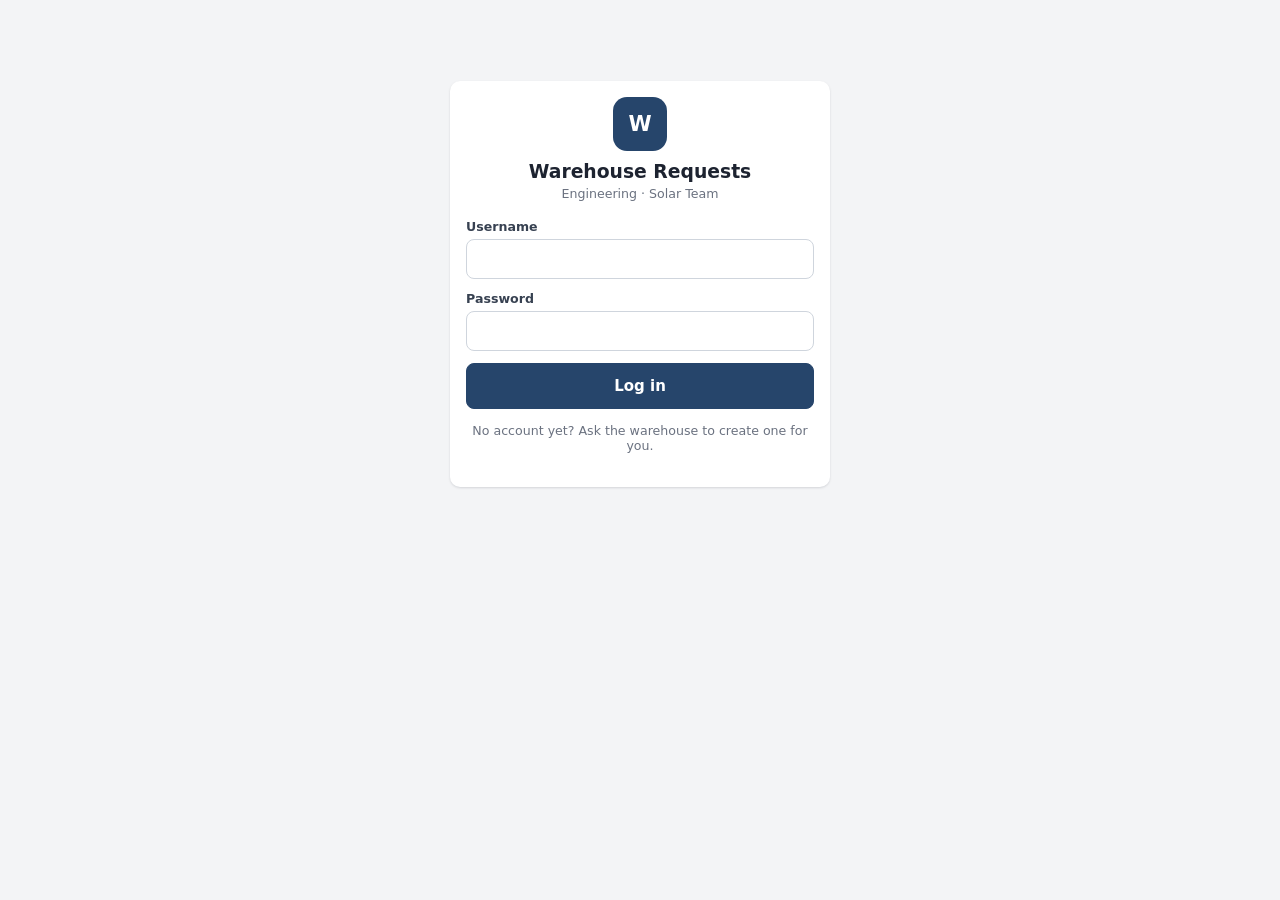
<file: crates/inventory_core/src/portal/index.html>
<!DOCTYPE html>
<html lang="en">
<head>
<meta charset="utf-8">
<meta name="viewport" content="width=device-width, initial-scale=1, viewport-fit=cover">
<meta name="theme-color" content="#26456b">
<meta name="apple-mobile-web-app-capable" content="yes">
<meta name="apple-mobile-web-app-title" content="Requests">
<link rel="manifest" href="/manifest.webmanifest">
<link rel="icon" href="/icon.svg" type="image/svg+xml">
<link rel="apple-touch-icon" href="/icon.svg">
<title>Warehouse Requests</title>
<style>
  :root {
    --bg: #f3f4f6; --panel: #fff; --ink: #1d2330; --muted: #6b7280; --line: #e3e6eb;
    --navy: #26456b; --accent: #2f6fb3; --in: #1f8a4c; --in-bg: #e5f5ec; --out: #c2541b; --out-bg: #fcebe1;
    --warn: #b7791f; --warn-bg: #fff3df; --danger: #c53030; --danger-bg: #fdeaea; --radius: 10px;
    --shadow: 0 1px 2px rgba(16,24,40,.06), 0 1px 3px rgba(16,24,40,.08);
    font-family: "Segoe UI", system-ui, -apple-system, Roboto, "Helvetica Neue", Arial, sans-serif;
    font-size: 15px; color: var(--ink); background: var(--bg);
  }
  * { box-sizing: border-box; }
  html, body { margin: 0; min-height: 100%; }
  body { padding-bottom: env(safe-area-inset-bottom); }
  button { font: inherit; cursor: pointer; }
  input, select, textarea { font: inherit; color: inherit; }
  h1, h2, h3 { margin: 0; font-weight: 650; }
  h2 { font-size: 1.08rem; }
  .muted { color: var(--muted); }
  .small { font-size: .84rem; }
  .hidden { display: none !important; }

  header.top { background: var(--navy); color: #fff; padding: 12px 16px; padding-top: calc(12px + env(safe-area-inset-top));
    display: flex; align-items: center; gap: 12px; position: sticky; top: 0; z-index: 5; }
  .mark { width: 34px; height: 34px; border-radius: 8px; background: rgba(255,255,255,.15); display: grid; place-items: center; font-weight: 700; }
  .top .title { flex: 1; min-width: 0; }
  .top .title b { display: block; white-space: nowrap; overflow: hidden; text-overflow: ellipsis; }
  .top .title span { font-size: .8rem; opacity: .8; }
  .top button { background: rgba(255,255,255,.12); border: 0; color: #fff; border-radius: 8px; padding: 7px 10px; font-size: .85rem; }

  nav.tabs { display: flex; background: #fff; border-bottom: 1px solid var(--line); position: sticky; top: 58px; z-index: 4; }
  nav.tabs button { flex: 1; border: 0; background: none; padding: 12px 6px; color: var(--muted); font-weight: 600; border-bottom: 3px solid transparent; }
  nav.tabs button.active { color: var(--navy); border-bottom-color: var(--navy); }
  .count { display: inline-block; min-width: 20px; padding: 1px 6px; border-radius: 999px; background: var(--out); color: #fff; font-size: .75rem; margin-left: 4px; }

  main { max-width: 760px; margin: 0 auto; padding: 14px; display: flex; flex-direction: column; gap: 14px; }
  .panel { background: var(--panel); border-radius: var(--radius); box-shadow: var(--shadow); padding: 16px; }
  .field { display: flex; flex-direction: column; gap: 5px; margin-bottom: 12px; }
  .field > span { font-size: .84rem; font-weight: 600; color: #374151; }
  .input { width: 100%; padding: 10px 12px; border: 1px solid #cfd5dd; border-radius: 8px; background: #fff; }
  .input:focus { outline: 2px solid rgba(47,111,179,.35); border-color: var(--accent); }
  textarea.input { resize: vertical; min-height: 60px; }
  .grid2 { display: grid; grid-template-columns: 1fr 1fr; gap: 10px; }
  .btn { border: 1px solid #cfd5dd; background: #fff; border-radius: 8px; padding: 10px 14px; font-weight: 600; }
  .btn.primary { background: var(--navy); border-color: var(--navy); color: #fff; }
  .btn.ok { background: var(--in); border-color: var(--in); color: #fff; }
  .btn.danger { background: #fff; border-color: var(--danger); color: var(--danger); }
  .btn.full { width: 100%; padding: 13px; font-size: 1rem; }
  .btn:disabled { opacity: .55; cursor: default; }
  .btn-row { display: flex; gap: 8px; flex-wrap: wrap; margin-top: 10px; }
  .btn-row .btn { flex: 1 1 auto; }

  .login { max-width: 380px; margin: 9vh auto 0; }
  .login .mark { width: 54px; height: 54px; background: var(--navy); color: #fff; font-size: 1.4rem; border-radius: 14px; margin: 0 auto 10px; }
  .login h1 { text-align: center; font-size: 1.25rem; margin-bottom: 4px; }
  .login p { text-align: center; margin: 0 0 18px; }

  .results { border: 1px solid var(--line); border-radius: 8px; max-height: 280px; overflow-y: auto; margin-top: 6px; }
  .result { display: flex; gap: 10px; width: 100%; text-align: left; align-items: center; border: 0; border-bottom: 1px solid var(--line); background: #fff; padding: 10px 12px; }
  .result:last-child { border-bottom: 0; }
  .result:hover { background: #f1f5fa; }
  .result .name { flex: 1; min-width: 0; }
  .code { font-family: Consolas, Menlo, monospace; font-size: .8rem; background: #eef2f7; padding: 1px 6px; border-radius: 4px; color: var(--navy); }
  .bal { white-space: nowrap; font-size: .85rem; color: var(--muted); }
  .bal.zero { color: var(--danger); }

  .line { border: 1px solid var(--line); border-radius: 8px; padding: 10px 12px; margin-bottom: 8px; }
  .line-head { display: flex; gap: 8px; align-items: flex-start; }
  .line-head .grow { flex: 1; min-width: 0; }
  .x { border: 0; background: none; color: var(--muted); font-size: 1.1rem; padding: 0 4px; }
  .line .grid2 { margin-top: 8px; }
  .qty { font-size: 1.05rem; font-weight: 650; }
  .warnline { color: var(--warn); font-size: .8rem; margin-top: 4px; }
  .empty { text-align: center; color: var(--muted); padding: 22px 10px; }

  .req { cursor: pointer; }
  .req-head { display: flex; justify-content: space-between; gap: 8px; align-items: center; }
  .req-num { font-weight: 700; }
  .badge { display: inline-block; padding: 3px 9px; border-radius: 999px; font-size: .75rem; font-weight: 700; letter-spacing: .02em; white-space: nowrap; }
  .s-SUBMITTED { background: var(--warn-bg); color: var(--warn); }
  .s-APPROVED { background: #e6eefa; color: var(--accent); }
  .s-ISSUED { background: var(--in-bg); color: var(--in); }
  .s-RECEIVED { background: #e9ecef; color: #374151; }
  .s-REJECTED, .s-CANCELLED { background: var(--danger-bg); color: var(--danger); }
  .req ul { margin: 8px 0 0; padding-left: 18px; }
  .req li { margin: 2px 0; }
  .detail { margin-top: 12px; border-top: 1px solid var(--line); padding-top: 10px; }
  .timeline { list-style: none; padding: 0 !important; margin: 8px 0 0 !important; font-size: .85rem; }
  .timeline li { padding-left: 14px; position: relative; color: #374151; }
  .timeline li::before { content: ""; position: absolute; left: 2px; top: 7px; width: 6px; height: 6px; border-radius: 50%; background: var(--accent); }
  table { width: 100%; border-collapse: collapse; font-size: .9rem; margin-top: 6px; }
  th { text-align: left; font-size: .75rem; color: var(--muted); text-transform: uppercase; letter-spacing: .03em; padding: 6px 4px; border-bottom: 1px solid var(--line); }
  td { padding: 7px 4px; border-bottom: 1px solid var(--line); vertical-align: top; }
  .num { text-align: right; white-space: nowrap; }
  .note { background: #f8fafc; border-left: 3px solid var(--accent); padding: 8px 10px; border-radius: 4px; font-size: .88rem; margin-top: 8px; }

  .chips { display: flex; gap: 6px; flex-wrap: wrap; }
  .chip { border: 1px solid var(--line); background: #fff; border-radius: 999px; padding: 6px 12px; font-size: .82rem; }
  .chip.active { background: var(--navy); color: #fff; border-color: var(--navy); }

  .toast { position: fixed; left: 50%; bottom: calc(18px + env(safe-area-inset-bottom)); transform: translateX(-50%); background: #1d2330; color: #fff;
    padding: 11px 16px; border-radius: 8px; box-shadow: 0 6px 20px rgba(0,0,0,.2); max-width: calc(100% - 24px); z-index: 20; }
  .toast.error { background: var(--danger); }
  .modal-back { position: fixed; inset: 0; background: rgba(15,23,42,.45); display: grid; place-items: center; z-index: 15; padding: 14px; }
  .modal { background: #fff; border-radius: 12px; padding: 18px; width: 100%; max-width: 420px; }
  .modal h2 { margin-bottom: 10px; }
  @media (max-width: 520px) { .grid2 { grid-template-columns: 1fr; } .line .grid2 { grid-template-columns: 1fr 1fr; } }
</style>
</head>
<body>
<div id="app"></div>
<script>
"use strict";
(function () {
  // localStorage can be unavailable (private mode); fall back to memory.
  const mem = {};
  const store = {
    get(k) { try { return localStorage.getItem(k); } catch (_) { return mem[k] || null; } },
    set(k, v) { try { localStorage.setItem(k, v); } catch (_) { mem[k] = v; } },
    del(k) { try { localStorage.removeItem(k); } catch (_) { delete mem[k]; } },
  };

  const S = {
    token: store.get("whman_token") || "",
    user: null,
    org: "",
    tab: "new",
    items: [],
    itemsLoaded: false,
    cart: [],          // {item, qty, remarks}
    purpose: "",
    neededBy: "",
    search: "",
    requests: [],
    filter: "open",
    expanded: null,
    busy: false,
  };

  // ---------------------------------------------------------------- helpers
  function h(tag, attrs, ...kids) {
    const el = document.createElement(tag);
    for (const [k, v] of Object.entries(attrs || {})) {
      if (v === false || v == null) continue;
      if (k.startsWith("on")) el.addEventListener(k.slice(2), v);
      else if (k === "class") el.className = v;
      else if (k === "value") el.value = v;
      else el.setAttribute(k, v === true ? "" : v);
    }
    for (const kid of kids.flat(Infinity)) {
      if (kid == null || kid === false) continue;
      el.appendChild(typeof kid === "string" || typeof kid === "number" ? document.createTextNode(String(kid)) : kid);
    }
    return el;
  }
  function fq(q) {
    const n = Math.round(Number(q) * 1000) / 1000;
    return n.toLocaleString("en-US", { maximumFractionDigits: 3 });
  }
  function today() {
    const d = new Date();
    return d.getFullYear() + "-" + String(d.getMonth() + 1).padStart(2, "0") + "-" + String(d.getDate()).padStart(2, "0");
  }
  const STATUS = {
    SUBMITTED: "Waiting approval", APPROVED: "Approved", REJECTED: "Rejected",
    CANCELLED: "Cancelled", ISSUED: "Issued", RECEIVED: "Received",
  };
  // Serde sends enum variants as "Submitted"; normalise to upper case.
  const st = (s) => String(s || "").toUpperCase();
  const isHead = () => S.user && String(S.user.role).toLowerCase() === "head";

  let toastTimer;
  function toast(msg, error) {
    document.querySelectorAll(".toast").forEach((t) => t.remove());
    const t = h("div", { class: "toast" + (error ? " error" : ""), onclick: () => t.remove() }, msg);
    document.body.appendChild(t);
    clearTimeout(toastTimer);
    toastTimer = setTimeout(() => t.remove(), error ? 6000 : 3000);
  }

  async function api(method, path, body) {
    const opts = { method, headers: {} };
    if (S.token) opts.headers["Authorization"] = "Bearer " + S.token;
    if (body !== undefined) {
      opts.headers["Content-Type"] = "application/json";
      opts.body = JSON.stringify(body);
    }
    let res;
    try {
      res = await fetch(path, opts);
    } catch (_) {
      throw new Error("Cannot reach the warehouse PC. Check your internet, or the PC may be off.");
    }
    let data = null;
    try { data = await res.json(); } catch (_) { /* empty body */ }
    if (res.status === 401 && path !== "/api/login") {
      logoutLocal();
      throw new Error((data && data.error) || "Please log in again.");
    }
    if (!res.ok) {
      if (res.status === 502 || res.status === 503 || res.status === 504) {
        throw new Error("The warehouse PC app is not running right now. Try again later.");
      }
      throw new Error((data && data.error) || "Error " + res.status);
    }
    return data;
  }

  function logoutLocal() {
    S.token = ""; S.user = null; S.requests = []; S.items = []; S.itemsLoaded = false; S.cart = [];
    store.del("whman_token");
    document.querySelectorAll(".toast, .modal-back").forEach((t) => t.remove());
    render();
  }

  // ---------------------------------------------------------------- data
  async function loadItems() {
    try {
      S.items = await api("GET", "/api/items");
      S.itemsLoaded = true;
      render();
    } catch (e) { toast(e.message, true); }
  }
  async function loadRequests(quiet) {
    try {
      S.requests = await api("GET", "/api/requests");
      render();
    } catch (e) { if (!quiet) toast(e.message, true); }
  }

  // ---------------------------------------------------------------- views
  function viewLogin() {
    let u = "", p = "";
    const submit = async (ev) => {
      ev.preventDefault();
      const btn = ev.target.querySelector("button");
      btn.disabled = true;
      try {
        const r = await api("POST", "/api/login", { username: u, password: p });
        S.token = r.token; S.user = r.user; S.org = r.warehouse_name || "";
        store.set("whman_token", r.token);
        S.tab = isHead() ? "approve" : "new";
        render();
        loadItems(); loadRequests();
      } catch (e) {
        toast(e.message, true);
        btn.disabled = false;
      }
    };
    return h("div", { class: "login" },
      h("div", { class: "panel" },
        h("div", { class: "mark" }, "W"),
        h("h1", {}, "Warehouse Requests"),
        h("p", { class: "muted small" }, "Engineering · Solar Team"),
        h("form", { onsubmit: submit },
          h("label", { class: "field" }, h("span", {}, "Username"),
            h("input", { class: "input", autocomplete: "username", autocapitalize: "none", required: true, oninput: (e) => (u = e.target.value) })),
          h("label", { class: "field" }, h("span", {}, "Password"),
            h("input", { class: "input", type: "password", autocomplete: "current-password", required: true, oninput: (e) => (p = e.target.value) })),
          h("button", { class: "btn primary full", type: "submit" }, "Log in"),
        ),
        h("p", { class: "muted small", style: "margin-top:14px" }, "No account yet? Ask the warehouse to create one for you."),
      ));
  }

  function header() {
    return h("header", { class: "top" },
      h("div", { class: "mark" }, "W"),
      h("div", { class: "title" },
        h("b", {}, S.org || "Warehouse Requests"),
        h("span", {}, S.user.full_name + " · " + S.user.department_name + (isHead() ? " (Head)" : ""))),
      h("button", { onclick: openPasswordDialog, title: "Change password" }, "🔑"),
      h("button", { onclick: async () => { try { await api("POST", "/api/logout"); } catch (_) {} logoutLocal(); } }, "Log out"));
  }

  function tabs() {
    const pending = S.requests.filter((r) => st(r.status) === "SUBMITTED").length;
    const tab = (id, label, extra) => h("button", {
      class: S.tab === id ? "active" : "",
      onclick: () => { S.tab = id; S.expanded = null; render(); if (id !== "new") loadRequests(true); },
    }, label, extra);
    return h("nav", { class: "tabs" },
      tab("new", "New request", S.cart.length ? h("span", { class: "count" }, S.cart.length) : null),
      tab("list", "Requests"),
      isHead() ? tab("approve", "To approve", pending ? h("span", { class: "count" }, pending) : null) : null);
  }

  function viewNew() {
    const q = S.search.trim().toLowerCase();
    const inCart = new Set(S.cart.map((c) => c.item.id));
    const matches = q
      ? S.items.filter((i) => !inCart.has(i.id) &&
          (i.code.toLowerCase().includes(q) || i.name.toLowerCase().includes(q) || (i.location || "").toLowerCase().includes(q))).slice(0, 40)
      : [];

    const searchBox = h("input", {
      class: "input", id: "search", placeholder: "Search item name or code…", value: S.search, autocomplete: "off",
      oninput: (e) => { S.search = e.target.value; render(); focusEnd("search"); },
    });

    const results = q ? h("div", { class: "results" },
      matches.length ? matches.map((i) => h("button", {
        class: "result",
        onclick: () => { S.cart.push({ item: i, qty: "", remarks: "" }); S.search = ""; render(); focusEnd("qty-" + i.id); },
      },
        h("span", { class: "code" }, i.code),
        h("span", { class: "name" }, i.name),
        h("span", { class: "bal" + (i.balance <= 0 ? " zero" : "") }, i.balance <= 0 ? "Out of stock" : fq(i.balance) + " " + i.unit),
      )) : h("div", { class: "empty small" }, S.itemsLoaded ? "No matching items." : "Loading items…"),
    ) : null;

    const lines = S.cart.map((c, idx) => {
      const n = parseFloat(String(c.qty).replace(/,/g, ""));
      const over = n > 0 && n > c.item.balance;
      return h("div", { class: "line" },
        h("div", { class: "line-head" },
          h("div", { class: "grow" },
            h("div", {}, h("span", { class: "code" }, c.item.code), " ", c.item.name),
            h("div", { class: "muted small" }, "In stock: " + fq(c.item.balance) + " " + c.item.unit)),
          h("button", { class: "x", title: "Remove", onclick: () => { S.cart.splice(idx, 1); render(); } }, "✕")),
        h("div", { class: "grid2" },
          h("label", { class: "field", style: "margin:0" }, h("span", {}, "Quantity (" + (c.item.unit || "unit") + ") *"),
            h("input", { class: "input qty", id: "qty-" + c.item.id, inputmode: "decimal", placeholder: "0", value: c.qty,
              oninput: (e) => { c.qty = e.target.value; const w = e.target.closest(".line").querySelector(".warnline");
                const v = parseFloat(String(c.qty).replace(/,/g, "")); if (w) w.classList.toggle("hidden", !(v > c.item.balance)); } })),
          h("label", { class: "field", style: "margin:0" }, h("span", {}, "Remarks"),
            h("input", { class: "input", placeholder: "Optional", value: c.remarks, oninput: (e) => (c.remarks = e.target.value) }))),
        h("div", { class: "warnline" + (over ? "" : " hidden") }, "More than the current stock — the warehouse may issue less."));
    });

    const submit = async () => {
      if (!S.cart.length) return toast("Add at least one item.", true);
      const out = [];
      for (const c of S.cart) {
        const n = parseFloat(String(c.qty).replace(/,/g, ""));
        if (!(n > 0)) return toast("Enter a quantity for " + c.item.name + ".", true);
        out.push({ item_id: c.item.id, qty: n, remarks: c.remarks });
      }
      if (!S.purpose.trim()) return toast("Please write the purpose (project, site, job order…).", true);
      S.busy = true; render();
      try {
        const r = await api("POST", "/api/requests", { purpose: S.purpose, needed_by: S.neededBy, lines: out });
        toast("Request " + r.number + " sent" + (st(r.status) === "APPROVED" ? " and approved." : ". Waiting for approval."));
        S.cart = []; S.purpose = ""; S.neededBy = "";
        S.tab = "list"; S.filter = "open"; S.expanded = r.id;
        await loadRequests();
      } catch (e) { toast(e.message, true); }
      S.busy = false; render();
    };

    return [
      h("section", { class: "panel" },
        h("h2", {}, "1. Add items"),
        h("p", { class: "muted small", style: "margin:4px 0 10px" }, "Search the warehouse stock and tap an item to add it."),
        searchBox, results),
      h("section", { class: "panel" },
        h("h2", { style: "margin-bottom:10px" }, "2. Quantities"),
        lines.length ? lines : h("div", { class: "empty" }, "No items yet.")),
      h("section", { class: "panel" },
        h("h2", { style: "margin-bottom:10px" }, "3. Details"),
        h("label", { class: "field" }, h("span", {}, "Purpose *"),
          h("textarea", { class: "input", placeholder: "e.g. Solar installation at Brgy. San Jose, Job Order 1123", oninput: (e) => (S.purpose = e.target.value) }, S.purpose)),
        h("label", { class: "field" }, h("span", {}, "Needed by"),
          h("input", { class: "input", type: "date", min: today(), value: S.neededBy, oninput: (e) => (S.neededBy = e.target.value) })),
        h("button", { class: "btn primary full", disabled: S.busy, onclick: submit },
          S.busy ? "Sending…" : isHead() ? "Send request (auto-approved)" : "Send request")),
    ];
  }

  function reqCard(r) {
    const s = st(r.status);
    const open = S.expanded === r.id;
    const mine = r.requested_by === S.user.full_name;
    const lines = r.lines || [];
    const summary = lines.slice(0, 3).map((l) => h("li", {}, fq(l.qty_requested) + " " + l.unit + " · " + l.item_name));
    if (lines.length > 3) summary.push(h("li", { class: "muted" }, "+ " + (lines.length - 3) + " more"));

    const act = (label, cls, fn) => h("button", { class: "btn " + cls, onclick: (e) => { e.stopPropagation(); fn(); } }, label);
    const actions = [];
    if (open) {
      if (isHead() && s === "SUBMITTED") {
        actions.push(act("✓ Approve", "ok", () => decide(r, "approve")));
        actions.push(act("Reject", "danger", () => decide(r, "reject")));
      }
      if ((s === "SUBMITTED" || s === "APPROVED") && (mine || isHead())) {
        actions.push(act("Cancel request", "", () => decide(r, "cancel")));
      }
      if (s === "ISSUED") actions.push(act("✓ We received the items", "ok", () => decide(r, "received")));
    }

    const timeline = [h("li", {}, "Requested by " + r.requested_by + " · " + r.created_at)];
    if (r.approved_at && s !== "REJECTED") timeline.push(h("li", {}, "Approved by " + r.approved_by + " · " + r.approved_at));
    if (s === "REJECTED") timeline.push(h("li", {}, "Rejected by " + r.approved_by + " · " + r.approved_at));
    if (r.issued_at) timeline.push(h("li", {}, "Issued by " + r.issued_by + " · " + r.issued_at));
    if (r.received_at) timeline.push(h("li", {}, "Received by " + r.received_by + " · " + r.received_at));

    const issuedStage = s === "ISSUED" || s === "RECEIVED";
    return h("section", { class: "panel req", onclick: () => { S.expanded = open ? null : r.id; render(); } },
      h("div", { class: "req-head" },
        h("div", {}, h("span", { class: "req-num" }, r.number), " ", h("span", { class: "muted small" }, r.created_at.slice(0, 10))),
        h("span", { class: "badge s-" + s }, STATUS[s] || s)),
      h("div", { class: "small", style: "margin-top:6px" }, r.purpose),
      h("div", { class: "muted small" }, "By " + r.requested_by + (r.needed_by ? " · needed by " + r.needed_by : "")),
      open ? h("div", { class: "detail", onclick: (e) => e.stopPropagation() },
        h("table", {},
          h("thead", {}, h("tr", {}, h("th", {}, "Item"), h("th", { class: "num" }, "Requested"), issuedStage ? h("th", { class: "num" }, "Issued") : null)),
          h("tbody", {}, lines.map((l) => h("tr", {},
            h("td", {}, h("span", { class: "code" }, l.item_code), " ", l.item_name, l.remarks ? h("div", { class: "muted small" }, l.remarks) : null),
            h("td", { class: "num" }, fq(l.qty_requested) + " " + l.unit),
            issuedStage ? h("td", { class: "num", style: l.qty_issued < l.qty_requested ? "color:var(--warn);font-weight:600" : "" }, fq(l.qty_issued) + " " + l.unit) : null)))),
        r.decision_note ? h("div", { class: "note" }, r.decision_note) : null,
        h("ul", { class: "timeline" }, timeline),
        actions.length ? h("div", { class: "btn-row" }, actions) : null,
      ) : h("ul", {}, summary));
  }

  function viewList(onlyPending) {
    let list = S.requests;
    if (onlyPending) list = list.filter((r) => st(r.status) === "SUBMITTED");
    else if (S.filter === "open") list = list.filter((r) => ["SUBMITTED", "APPROVED", "ISSUED"].includes(st(r.status)));
    else if (S.filter === "done") list = list.filter((r) => !["SUBMITTED", "APPROVED", "ISSUED"].includes(st(r.status)));
    const chip = (id, label) => h("button", { class: "chip" + (S.filter === id ? " active" : ""), onclick: () => { S.filter = id; render(); } }, label);
    return [
      onlyPending
        ? h("p", { class: "muted small", style: "margin:0" }, "Requests from your team waiting for your approval. Tap one to see the items.")
        : h("div", { class: "chips" }, chip("open", "In progress"), chip("done", "Finished"), chip("all", "All"),
            h("button", { class: "chip", onclick: () => loadRequests() }, "↻ Refresh")),
      list.length ? list.map(reqCard) : h("div", { class: "panel empty" }, onlyPending ? "Nothing to approve. 👍" : "No requests here yet."),
    ];
  }

  // ---------------------------------------------------------------- dialogs
  function modal(title, body, okLabel, okClass, onOk) {
    const back = h("div", { class: "modal-back", onclick: (e) => { if (e.target === back) back.remove(); } });
    const okBtn = h("button", { class: "btn " + okClass }, okLabel);
    okBtn.addEventListener("click", async () => {
      okBtn.disabled = true;
      try { if ((await onOk()) !== false) back.remove(); } finally { okBtn.disabled = false; }
    });
    back.appendChild(h("div", { class: "modal" }, h("h2", {}, title), body,
      h("div", { class: "btn-row" }, h("button", { class: "btn", onclick: () => back.remove() }, "Close"), okBtn)));
    document.body.appendChild(back);
    const first = back.querySelector("input, textarea");
    if (first) first.focus();
  }

  function decide(r, action) {
    const cfg = {
      approve: ["Approve " + r.number + "?", "Note (optional)", "Approve", "ok", false],
      reject: ["Reject " + r.number + "?", "Reason *", "Reject", "danger", true],
      cancel: ["Cancel " + r.number + "?", "Reason (optional)", "Cancel request", "danger", false],
      received: ["Confirm received", null, "Yes, received", "ok", false],
    }[action];
    let note = "";
    const body = cfg[1]
      ? h("label", { class: "field" }, h("span", {}, cfg[1]), h("textarea", { class: "input", oninput: (e) => (note = e.target.value) }))
      : h("p", {}, "Confirm that " + S.user.department_name + " received the items for " + r.number + ".");
    modal(cfg[0], body, cfg[2], cfg[3], async () => {
      if (cfg[4] && !note.trim()) { toast("Please give a reason.", true); return false; }
      try {
        const updated = await api("POST", "/api/requests/" + encodeURIComponent(r.id) + "/" + action, { note });
        S.requests = S.requests.map((x) => (x.id === updated.id ? updated : x));
        toast(r.number + ": " + (STATUS[st(updated.status)] || updated.status));
        render();
      } catch (e) { toast(e.message, true); return false; }
    });
  }

  function openPasswordDialog() {
    let oldp = "", newp = "", again = "";
    const body = h("div", {},
      h("label", { class: "field" }, h("span", {}, "Current password"), h("input", { class: "input", type: "password", autocomplete: "current-password", oninput: (e) => (oldp = e.target.value) })),
      h("label", { class: "field" }, h("span", {}, "New password (at least 6 characters)"), h("input", { class: "input", type: "password", autocomplete: "new-password", oninput: (e) => (newp = e.target.value) })),
      h("label", { class: "field" }, h("span", {}, "Repeat new password"), h("input", { class: "input", type: "password", autocomplete: "new-password", oninput: (e) => (again = e.target.value) })));
    modal("Change password", body, "Save", "primary", async () => {
      if (newp !== again) { toast("The new passwords do not match.", true); return false; }
      try { await api("POST", "/api/password", { old: oldp, new: newp }); toast("Password changed."); }
      catch (e) { toast(e.message, true); return false; }
    });
  }

  // ---------------------------------------------------------------- render
  function focusEnd(id) {
    const el = document.getElementById(id);
    if (el) { el.focus(); try { const n = el.value.length; el.setSelectionRange(n, n); } catch (_) {} }
  }

  function render() {
    const app = document.getElementById("app");
    const y = window.scrollY;
    app.replaceChildren();
    if (!S.token || !S.user) {
      document.title = "Warehouse Requests";
      app.appendChild(viewLogin());
      return;
    }
    document.title = (S.org ? S.org + " · " : "") + "Requests";
    app.appendChild(header());
    app.appendChild(tabs());
    const main = h("main", {});
    const content = S.tab === "new" ? viewNew() : S.tab === "approve" ? viewList(true) : viewList(false);
    [content].flat(Infinity).forEach((n) => n && main.appendChild(n));
    app.appendChild(main);
    window.scrollTo(0, y);
  }

  // ---------------------------------------------------------------- start
  async function start() {
    if (!S.token) return render();
    try {
      const me = await api("GET", "/api/me");
      S.user = me.user; S.org = me.warehouse_name || "";
      if (isHead()) S.tab = "approve";
      render();
      loadItems(); loadRequests();
    } catch (e) {
      render();
      if (S.token) toast(e.message, true);
    }
  }
  // Refresh in the background so status changes show up.
  setInterval(() => { if (S.user && S.tab !== "new" && !document.hidden) loadRequests(true); }, 30000);
  document.addEventListener("visibilitychange", () => { if (!document.hidden && S.user) { loadRequests(true); loadItems(); } });
  start();
})();
</script>
</body>
</html>
</file>
